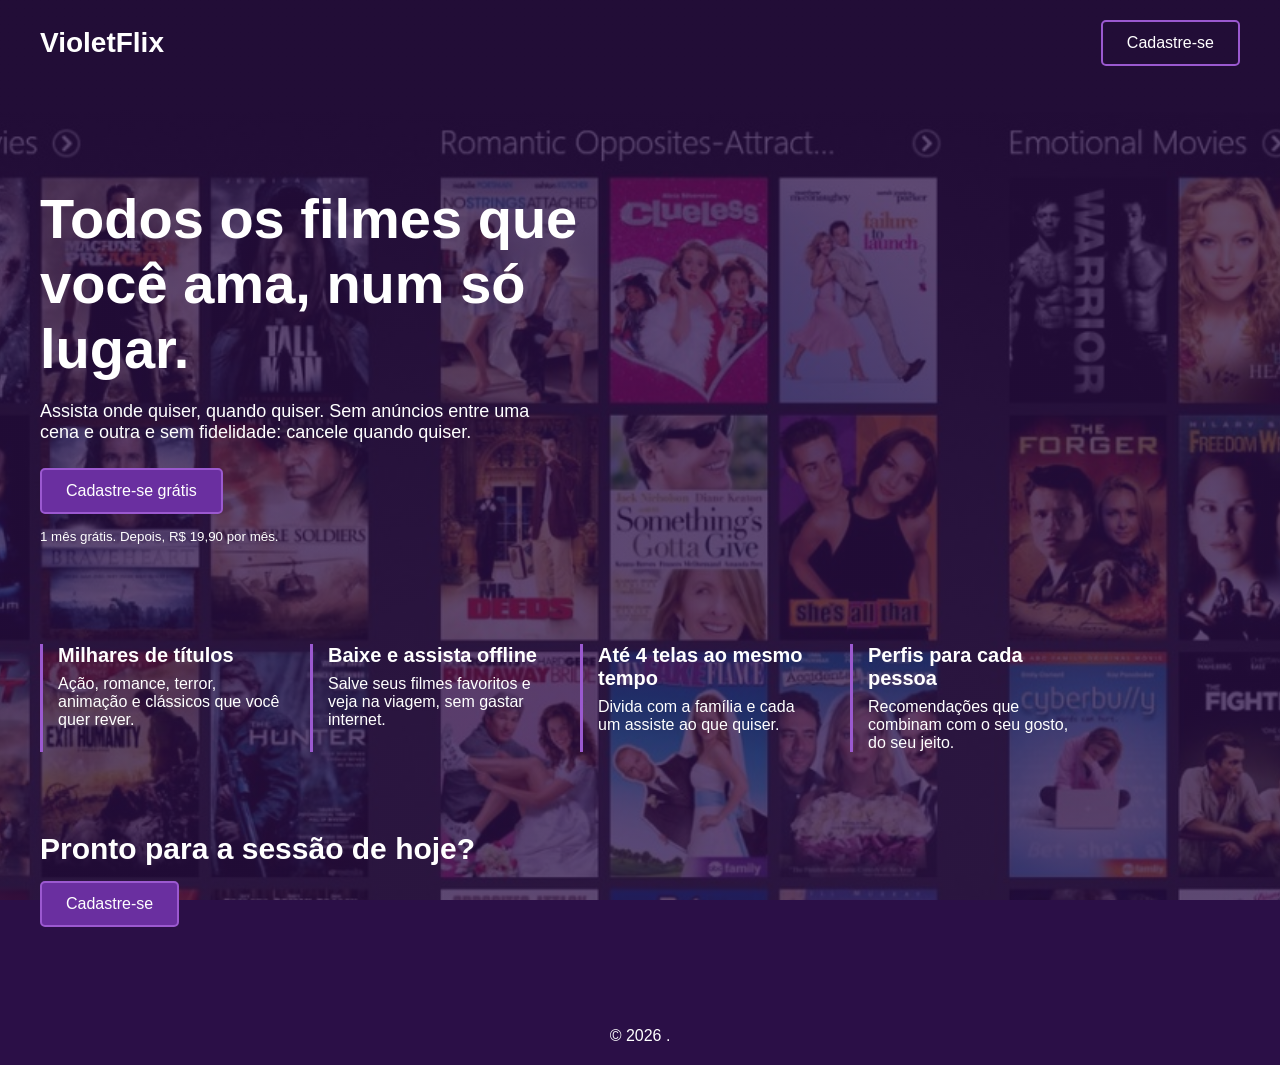
<file: index.html>
<!DOCTYPE html>
<html lang="pt-BR">
<head>
  <meta charset="UTF-8">
  <meta name="viewport" content="width=device-width, initial-scale=1">
  <title>VioletFlix | Filmes sem limite</title>
  <link rel="preconnect" href="https://fonts.googleapis.com">
  <link href="https://fonts.googleapis.com/css2?family=Sora:wght@400;600;800&display=swap" rel="stylesheet">
  <link rel="stylesheet" href="style.css">
</head>
<body>
                                                         
  <header class="topo">
    <span class="logo">VioletFlix</span>
    <button type="button" class="btn btn-contorno" onclick="window.location.href='cadastro.html'">
      Cadastre-se
    </button>
  </header>

  <main>
    <section class="hero">
      <h1>Todos os filmes que você ama, num só lugar.</h1>
      <p>Assista onde quiser, quando quiser. Sem anúncios entre uma cena e outra e sem fidelidade: cancele quando quiser.</p>
      <button type="button" class="btn btn-principal" onclick="window.location.href='cadastro.html'">
        Cadastre-se grátis
      </button>
      <small>1 mês grátis. Depois, R$ 19,90 por mês.</small>
    </section>

    <section class="vantagens">
      <article class="cartao">
        <h2>Milhares de títulos</h2>
        <p>Ação, romance, terror, animação e clássicos que você quer rever.</p>
      </article>
      <article class="cartao">
        <h2>Baixe e assista offline</h2>
        <p>Salve seus filmes favoritos e veja na viagem, sem gastar internet.</p>
      </article>
      <article class="cartao">
        <h2>Até 4 telas ao mesmo tempo</h2>
        <p>Divida com a família e cada um assiste ao que quiser.</p>
      </article>
      <article class="cartao">
        <h2>Perfis para cada pessoa</h2>
        <p>Recomendações que combinam com o seu gosto, do seu jeito.</p>
      </article>
    </section>

    <section class="chamada-final">
      <h2>Pronto para a sessão de hoje?</h2>
      <button type="button" class="btn btn-principal" onclick="window.location.href='cadastro.html'">
        Cadastre-se
      </button>
    </section>
  </main>

  <footer class="rodape">
    <p>&copy; 2026 .</p>
  </footer>

  <script src="script.js"></script>
</body>
</html>
</file>
<file: style.css>
/* Zera as margens padrão do navegador */
* {
  margin: 0;
  padding: 0;
  box-sizing: border-box;
}

/* Fundo: coloque sua foto na mesma pasta com o nome fundo.jpg.
   O rgba por cima deixa a foto escurecida em roxo para o texto aparecer */
body {
  font-family: Arial, sans-serif;
  color: white;
  background-color: #2b0f47;
  background-image: linear-gradient(rgba(43, 15, 71, 0.75), rgba(43, 15, 71, 0.75)), url("filme.jpg");
  background-size: cover;
  background-position: center;
  background-attachment: fixed;
  min-height: 100vh;
  display: flex;
  flex-direction: column;

}

/* ---------- HEADER ---------- */
header {
  display: flex;
  justify-content: space-between;
  align-items: center;
  padding: 20px 40px;
}

.logo {
  font-size: 28px;
  font-weight: bold;
}

/* ---------- BOTÕES ---------- */
button {
  padding: 12px 24px;
  font-size: 16px;
  color: white;
  background-color: #6a2fa0;
  border: 2px solid #9b59d0;
  border-radius: 5px;
  cursor: pointer;
}

button:hover {
  background-color: #8a4fc0;
}

.btn-contorno {
  background-color: transparent;
}

/* ---------- MAIN (index.html) ---------- */
main {
  flex: 1;
}

.hero {
  padding: 100px 40px 60px 40px;
}

.hero h1 {
  font-size: 56px;
  max-width: 600px;
  margin-bottom: 20px;
}

.hero p {
  max-width: 500px;
  margin-bottom: 25px;
  font-size: 18px;
}

.hero small {
  display: block;
  margin-top: 15px;
}

.vantagens {
  display: flex;
  flex-wrap: wrap;
  gap: 30px;
  padding: 40px;
}

.cartao {
  width: 240px;
  padding-left: 15px;
  border-left: 3px solid #9b59d0;
}

.cartao h2 {
  font-size: 20px;
  margin-bottom: 8px;
}

.chamada-final {
  padding: 40px 40px 80px 40px;
}

.chamada-final h2 {
  font-size: 30px;
  margin-bottom: 15px;
}

/* ---------- FORMULÁRIO (cadastro.html) ---------- */
.centro {
  display: flex;
  justify-content: center;
  padding: 30px 20px;
}

form {
  width: 100%;
  max-width: 420px;
  padding: 30px;
  background-color: rgba(43, 15, 71, 0.9);
  border: 1px solid #6a2fa0;
  border-radius: 8px;
}

form h1 {
  margin-bottom: 20px;
}

form label {
  display: block;
  margin-top: 12px;
  margin-bottom: 4px;
}

form input {
  width: 100%;
  padding: 10px;
  font-size: 16px;
  color: white;
  background-color: #421a66;
  border: 1px solid #6a2fa0;
  border-radius: 4px;
}

form button[type="submit"] {
  width: 100%;
  margin-top: 20px;
}

/* Foto de perfil */
.foto-perfil {
  text-align: center;
  margin-bottom: 10px;
}

.foto-perfil label {
  display: inline-block;
  padding: 10px 20px;
  border: 2px solid #9b59d0;
  border-radius: 5px;
  cursor: pointer;
}

#previa,
.sem-foto {
  width: 110px;
  height: 110px;
  border-radius: 50%;
  border: 2px solid #9b59d0;
  margin: 0 auto 12px auto;
}

#previa {
  display: block;
  object-fit: cover;
}

.sem-foto {
  display: flex;
  justify-content: center;
  align-items: center;
  background-color: #421a66;
}

/* Mensagem de erro ou sucesso */
.mensagem {
  margin-top: 12px;
  min-height: 24px;
}

.mensagem.erro {
  color: #ffb4a8;
}

.mensagem.ok {
  color: #b8f0b0;
}

/* ---------- FOOTER ---------- */
footer {
  text-align: center;
  padding: 20px;
}

/* Faz o atributo hidden funcionar (esconde a foto ou o "Sem foto") */
[hidden] {
  display: none !important;
}
</file>
